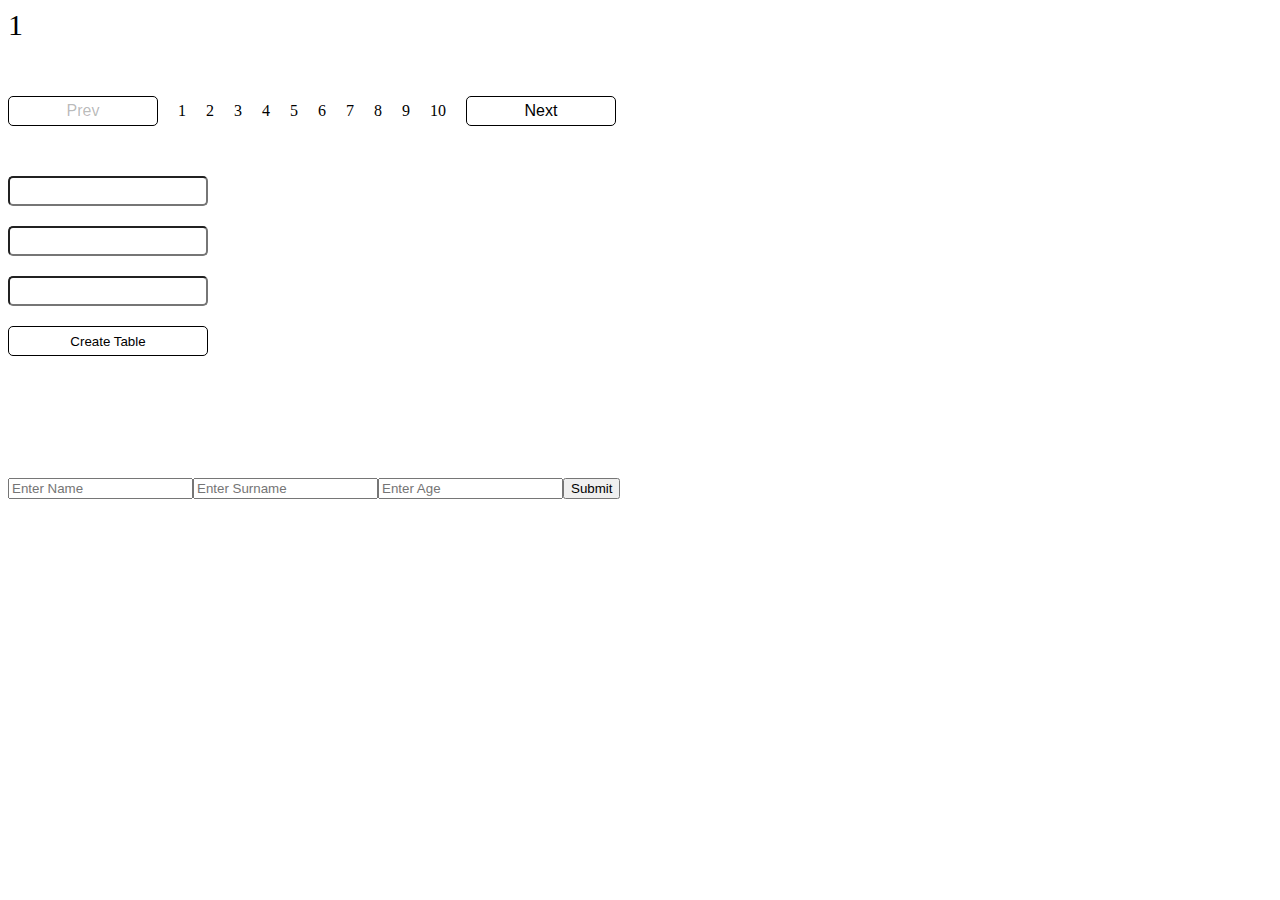
<file: lesson10/index.html>
<!DOCTYPE html>
<html lang="en">
<head>
    <meta charset="UTF-8">
    <meta http-equiv="X-UA-Compatible" content="IE=edge">
    <meta name="viewport" content="width=device-width, initial-scale=1.0">
    <title>Document</title>
    <style>
        * {
            box-sizing: border-box;
        }
        #pagination {
            display: flex;
            align-items: center;
        }
        #prev,
        #next {
            width: 150px;
            height: 30px;
            border: 1px solid black;
            border-radius: 5px;
            cursor: pointer;
            background: white;
            font-size: 16px;
        }
        #prev:hover,
        #next:hover {
            background: black;
            color: white;
        }
        #prev[disabled],
        #next[disabled] {
            cursor: default;
        }
        #pages p {
            margin: 0 10px;
        }
        .table-creator {
            margin: 50px 0;
            display: flex;
            flex-direction: column;
            max-width: 200px;
        }
        .table-creator input {
            margin-bottom: 20px;
            height: 30px;
            border-radius: 5px;
        }
        .table-creator button {
            border-radius: 5px;
            height: 30px;
            border: 1px solid black;
            background: white;
        }
        .table-creator button:hover {
            background: black;
            color: white;
        }
        table {
            border-collapse: collapse;
        }
        table td {
            border: 1px solid black;
            padding: 5px 15px;
        }
    </style>
</head>
<body>
    <div id="counter-block" style="font-size: 30px;">0</div>
    <br>
    <br>
    <br>

    <div id="pagination">
        <button id="prev" onclick="clickPrev()" style="margin-right: 10px;">Prev</button>
        <div id="pages" style="display: flex;"></div>
        <button id="next" onclick="clickNext()" style="margin-left: 10px;">Next</button>
    </div>
    <form class="table-creator">
        <input type="number" min="1" max="10" id="rows">
        <input type="number" min="1" max="10" id="cells">
        <input type="text" id="content">
        <button id="createTable"> Create Table</button>
    </form>
    <br>
    <br>
    <br>
    <br>
    <script src="main.js"></script>
</body>
</html>
</file>
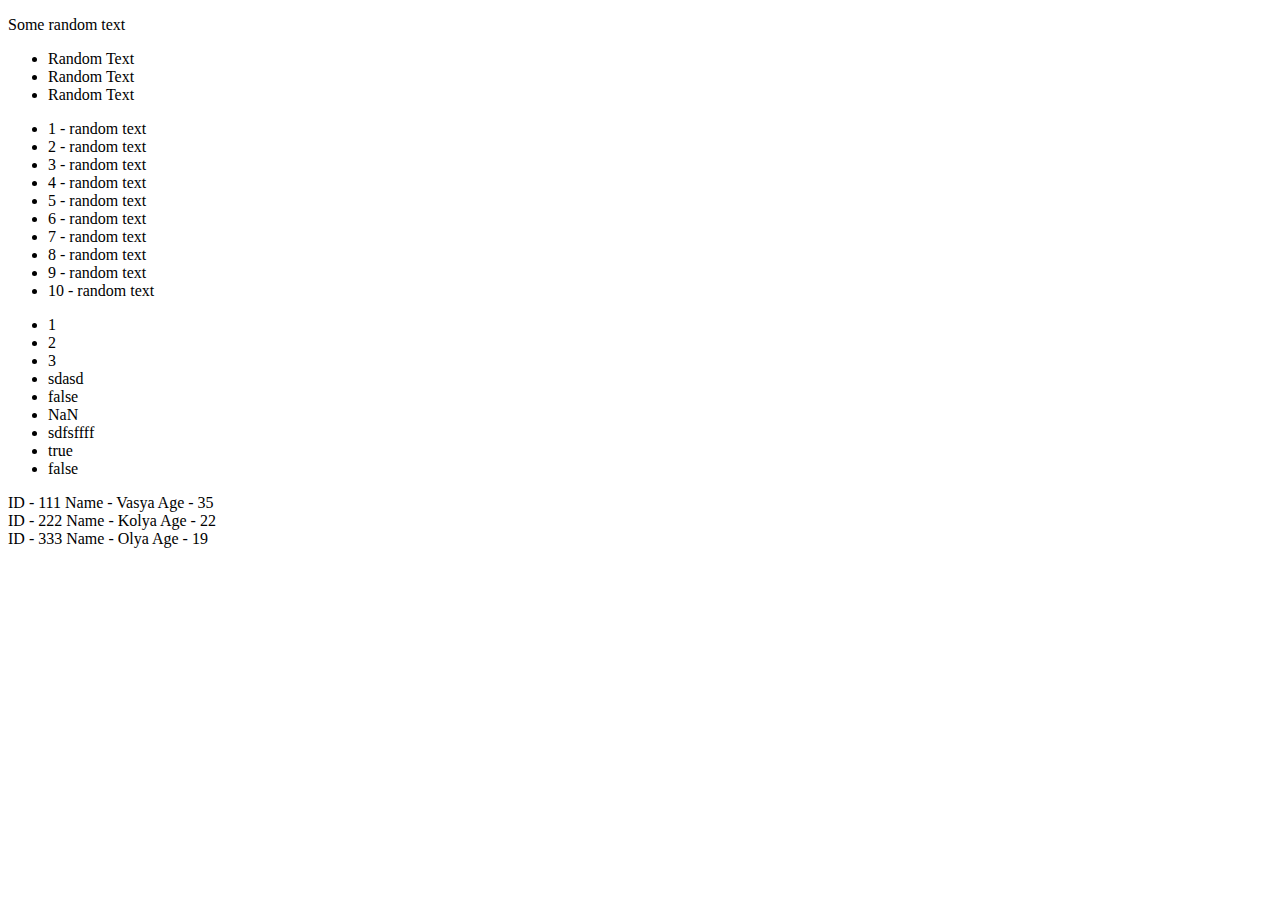
<file: lesson4/index.html>
<!DOCTYPE html>
<html lang="en">
<head>
    <meta charset="UTF-8">
    <meta http-equiv="X-UA-Compatible" content="IE=edge">
    <meta name="viewport" content="width=device-width, initial-scale=1.0">
    <title>Document</title>
    <script src="main.js"></script>
</head>
<body>
    
</body>
</html>
</file>
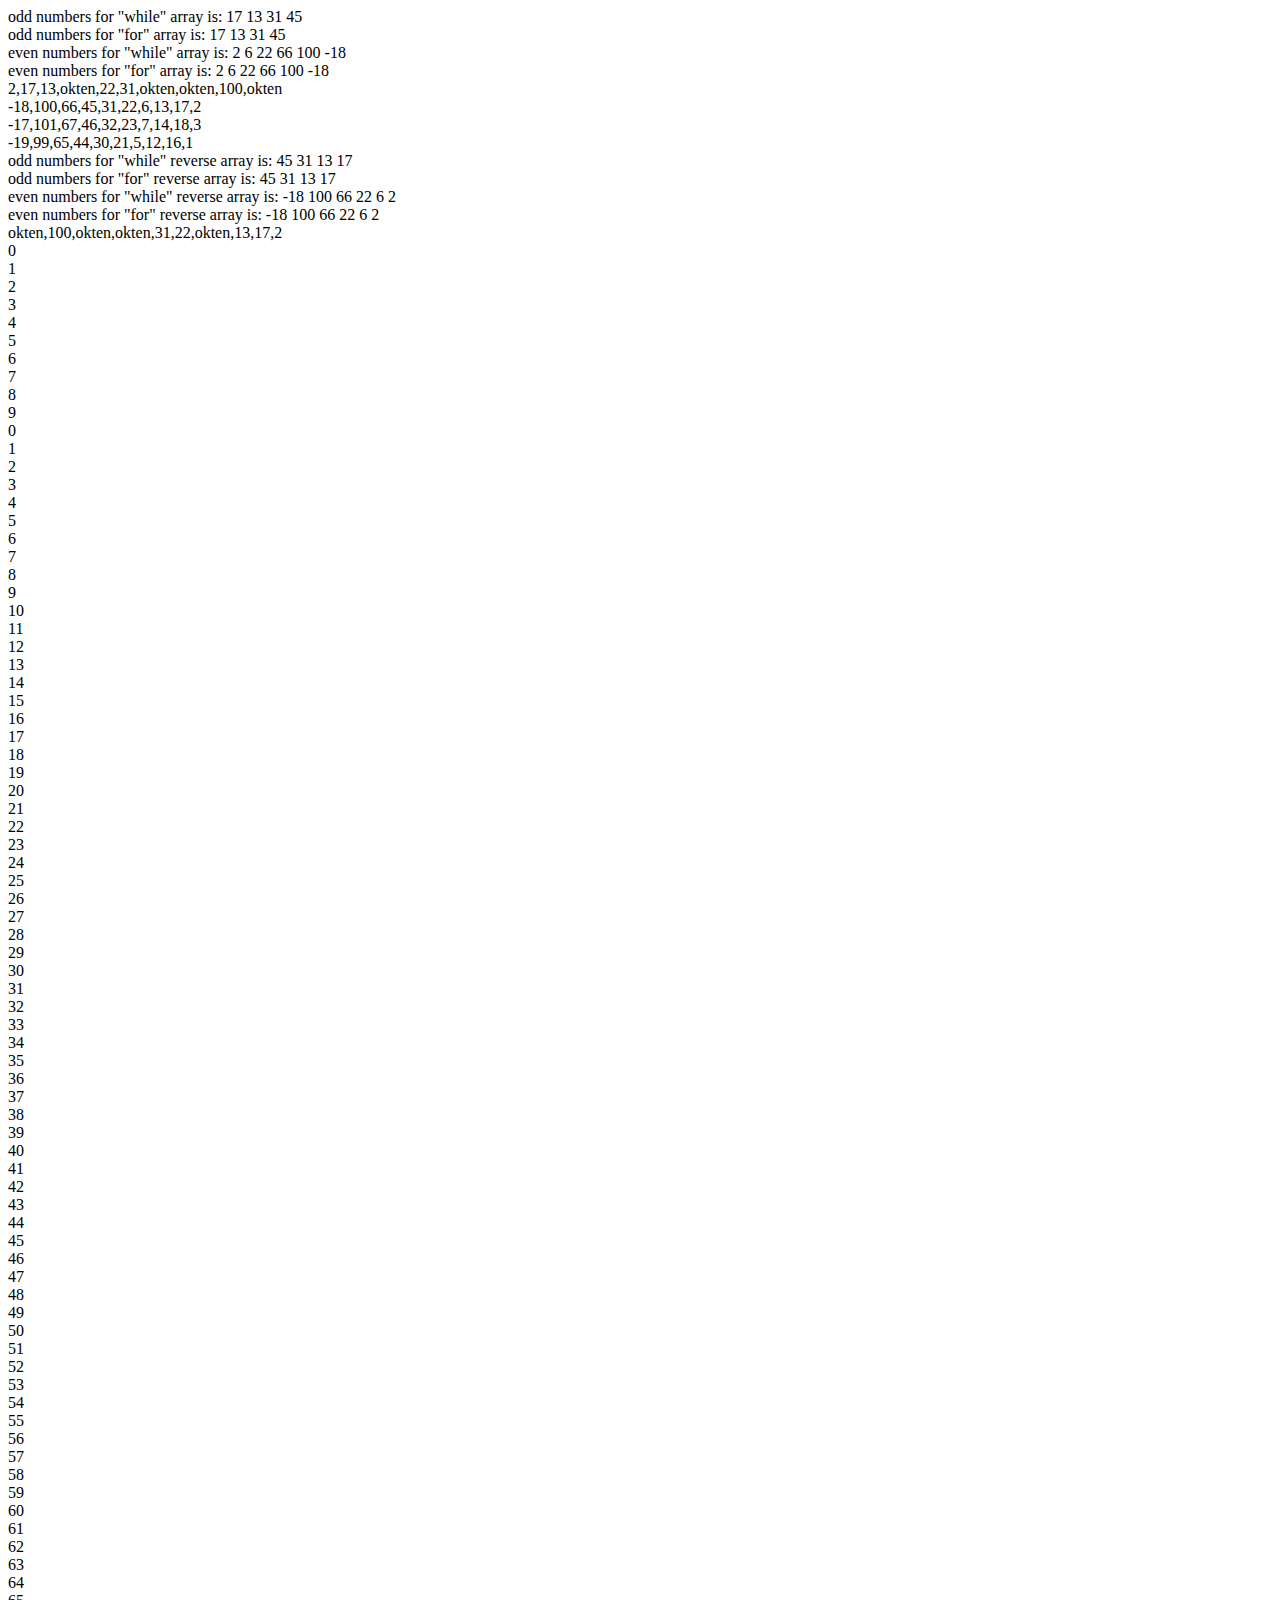
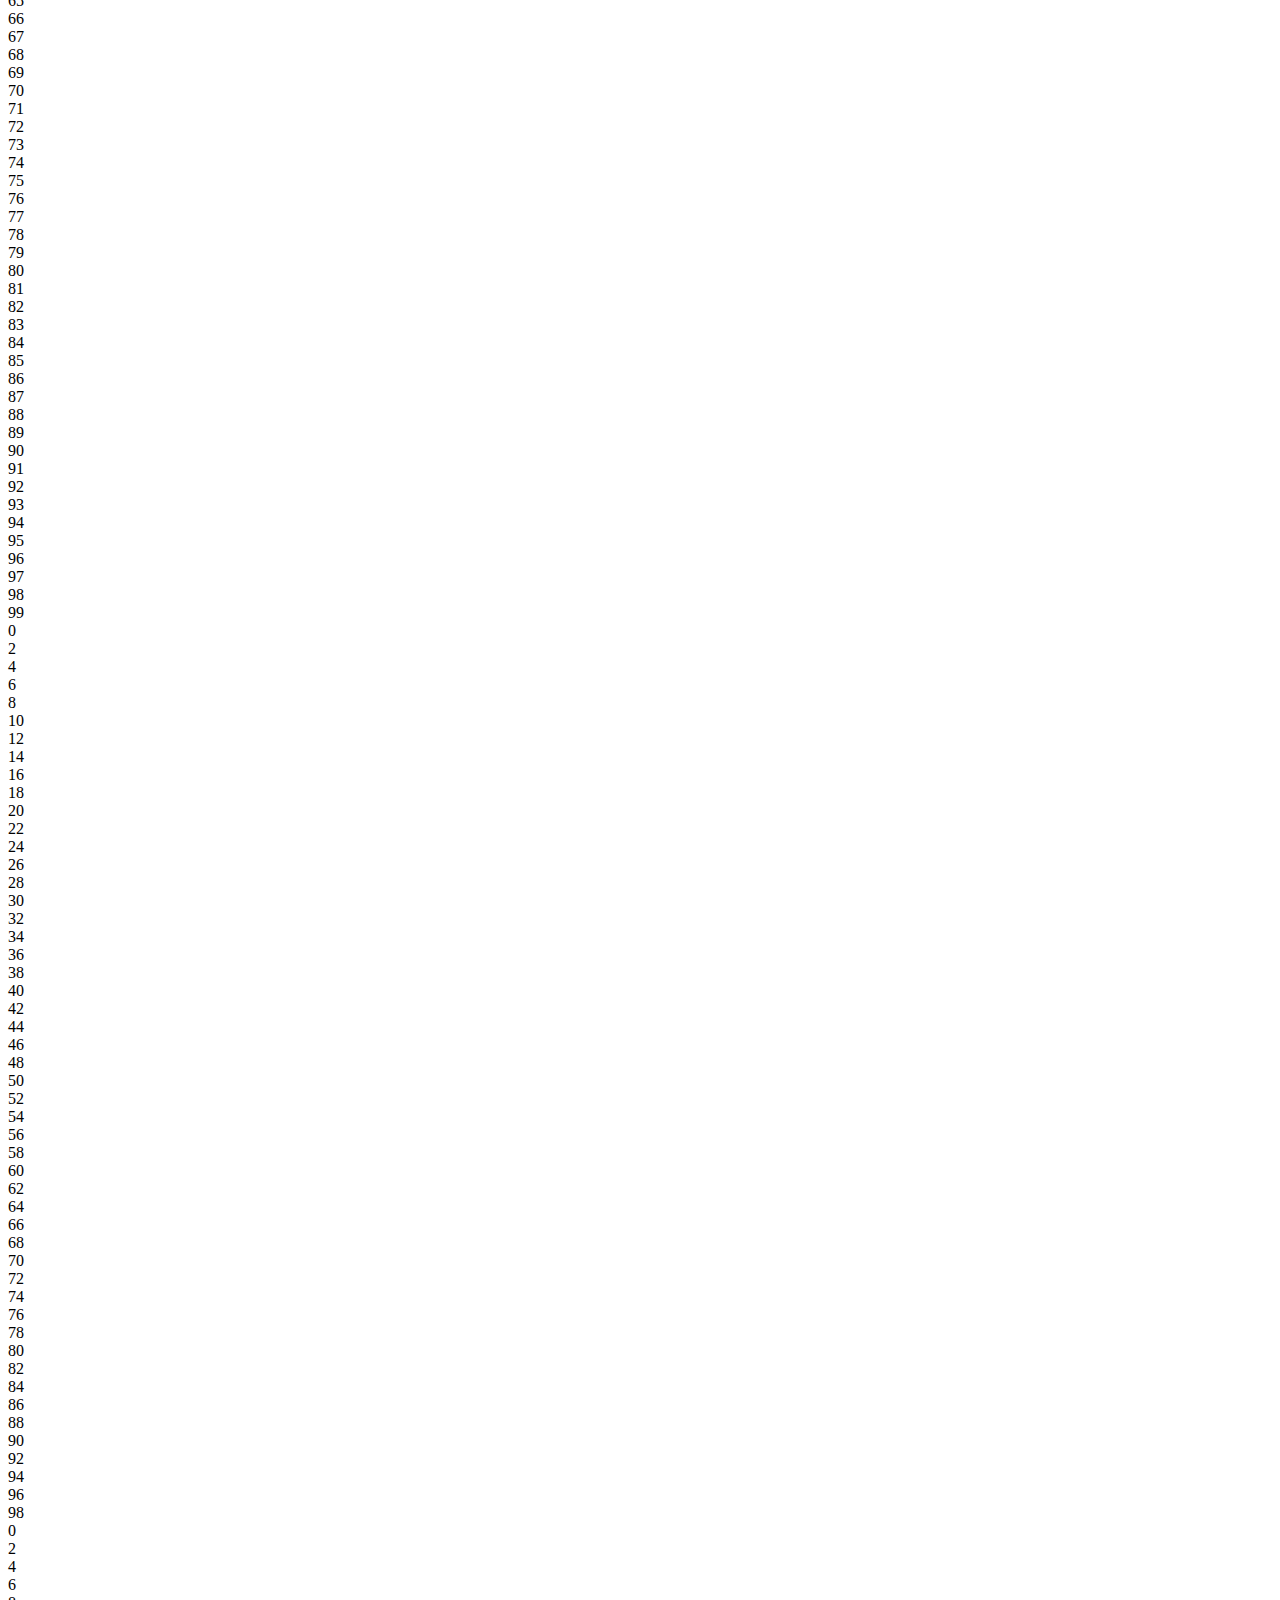
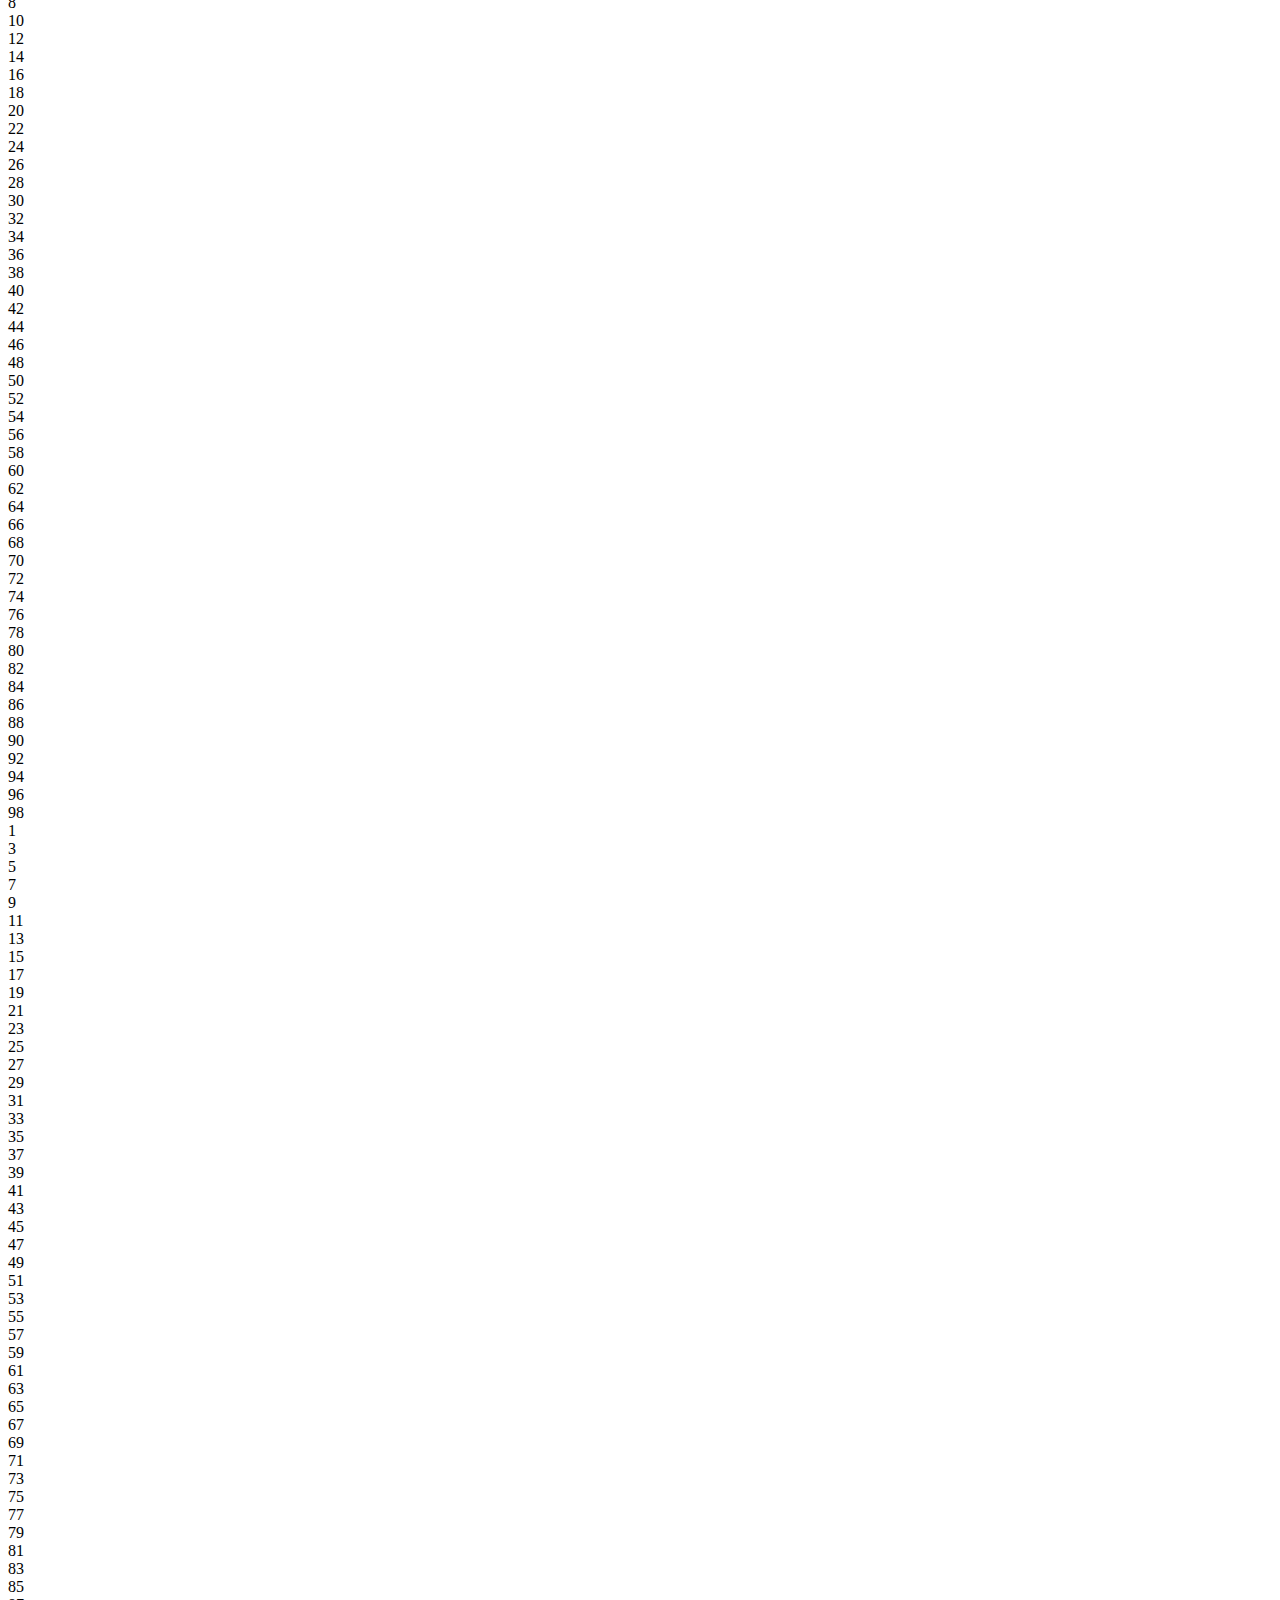
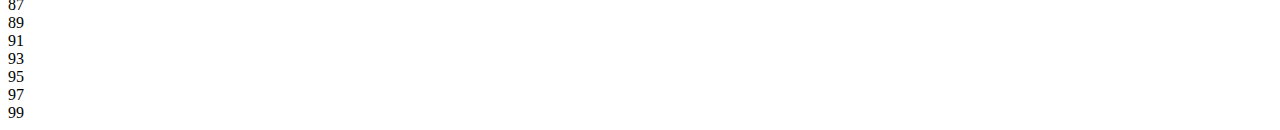
<file: lesson3/additional1/additional1.html>
<!DOCTYPE html>
<html lang="en">
<head>
    <meta charset="UTF-8">
    <meta http-equiv="X-UA-Compatible" content="IE=edge">
    <meta name="viewport" content="width=device-width, initial-scale=1.0">
    <script src="./additional1.js"></script>
    <title>Document</title>
</head>
<body>
    
</body>
</html>
</file>
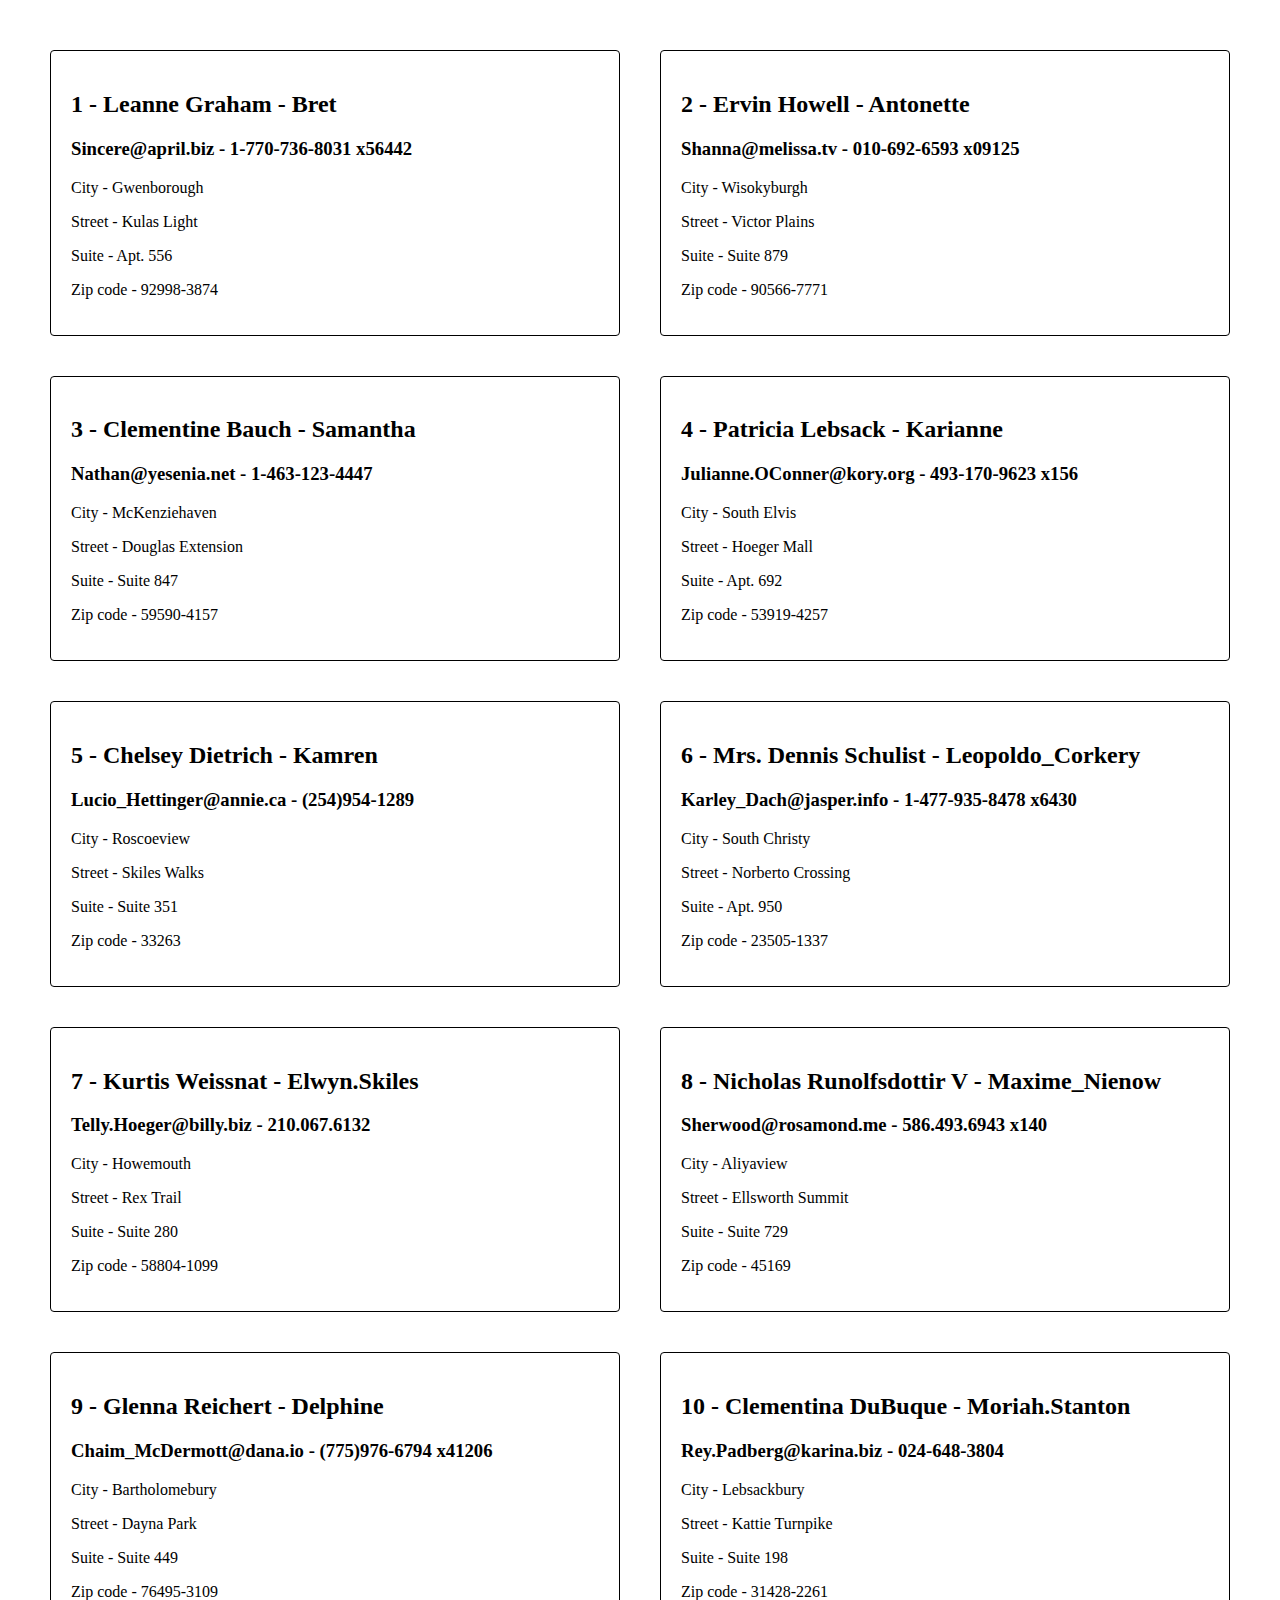
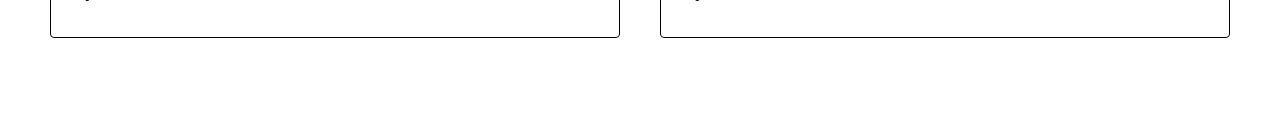
<file: lesson3/additional2/additional2.html>
<!DOCTYPE html>
<html lang="en">
    <head>
        <meta charset="UTF-8" />
        <meta http-equiv="X-UA-Compatible" content="IE=edge" />
        <meta name="viewport" content="width=device-width, initial-scale=1.0" />
        <title>Document</title>
        <link rel="stylesheet" href="additional2.css" />
    </head>
    <body>
        <!--template 1.1-->

        <script>
            /*За допомогою циклу вивести всю інформацію про користувачів використовуючи шаблон Template 1.1
             * за допомоги стилів, побудувати сітку по 2 об'єкта в лінію
             *
             * */

            let usersList = [
                {
                    id: 1,
                    name: 'Leanne Graham',
                    username: 'Bret',
                    email: 'Sincere@april.biz',
                    address: {
                        street: 'Kulas Light',
                        suite: 'Apt. 556',
                        city: 'Gwenborough',
                        zipcode: '92998-3874',
                        geo: {
                            lat: '-37.3159',
                            lng: '81.1496',
                        },
                    },
                    phone: '1-770-736-8031 x56442',
                    website: 'hildegard.org',
                    company: {
                        name: 'Romaguera-Crona',
                        catchPhrase: 'Multi-layered client-server neural-net',
                        bs: 'harness real-time e-markets',
                    },
                },
                {
                    id: 2,
                    name: 'Ervin Howell',
                    username: 'Antonette',
                    email: 'Shanna@melissa.tv',
                    address: {
                        street: 'Victor Plains',
                        suite: 'Suite 879',
                        city: 'Wisokyburgh',
                        zipcode: '90566-7771',
                        geo: {
                            lat: '-43.9509',
                            lng: '-34.4618',
                        },
                    },
                    phone: '010-692-6593 x09125',
                    website: 'anastasia.net',
                    company: {
                        name: 'Deckow-Crist',
                        catchPhrase: 'Proactive didactic contingency',
                        bs: 'synergize scalable supply-chains',
                    },
                },
                {
                    id: 3,
                    name: 'Clementine Bauch',
                    username: 'Samantha',
                    email: 'Nathan@yesenia.net',
                    address: {
                        street: 'Douglas Extension',
                        suite: 'Suite 847',
                        city: 'McKenziehaven',
                        zipcode: '59590-4157',
                        geo: {
                            lat: '-68.6102',
                            lng: '-47.0653',
                        },
                    },
                    phone: '1-463-123-4447',
                    website: 'ramiro.info',
                    company: {
                        name: 'Romaguera-Jacobson',
                        catchPhrase: 'Face to face bifurcated interface',
                        bs: 'e-enable strategic applications',
                    },
                },
                {
                    id: 4,
                    name: 'Patricia Lebsack',
                    username: 'Karianne',
                    email: 'Julianne.OConner@kory.org',
                    address: {
                        street: 'Hoeger Mall',
                        suite: 'Apt. 692',
                        city: 'South Elvis',
                        zipcode: '53919-4257',
                        geo: {
                            lat: '29.4572',
                            lng: '-164.2990',
                        },
                    },
                    phone: '493-170-9623 x156',
                    website: 'kale.biz',
                    company: {
                        name: 'Robel-Corkery',
                        catchPhrase: 'Multi-tiered zero tolerance productivity',
                        bs: 'transition cutting-edge web services',
                    },
                },
                {
                    id: 5,
                    name: 'Chelsey Dietrich',
                    username: 'Kamren',
                    email: 'Lucio_Hettinger@annie.ca',
                    address: {
                        street: 'Skiles Walks',
                        suite: 'Suite 351',
                        city: 'Roscoeview',
                        zipcode: '33263',
                        geo: {
                            lat: '-31.8129',
                            lng: '62.5342',
                        },
                    },
                    phone: '(254)954-1289',
                    website: 'demarco.info',
                    company: {
                        name: 'Keebler LLC',
                        catchPhrase: 'User-centric fault-tolerant solution',
                        bs: 'revolutionize end-to-end systems',
                    },
                },
                {
                    id: 6,
                    name: 'Mrs. Dennis Schulist',
                    username: 'Leopoldo_Corkery',
                    email: 'Karley_Dach@jasper.info',
                    address: {
                        street: 'Norberto Crossing',
                        suite: 'Apt. 950',
                        city: 'South Christy',
                        zipcode: '23505-1337',
                        geo: {
                            lat: '-71.4197',
                            lng: '71.7478',
                        },
                    },
                    phone: '1-477-935-8478 x6430',
                    website: 'ola.org',
                    company: {
                        name: 'Considine-Lockman',
                        catchPhrase: 'Synchronised bottom-line interface',
                        bs: 'e-enable innovative applications',
                    },
                },
                {
                    id: 7,
                    name: 'Kurtis Weissnat',
                    username: 'Elwyn.Skiles',
                    email: 'Telly.Hoeger@billy.biz',
                    address: {
                        street: 'Rex Trail',
                        suite: 'Suite 280',
                        city: 'Howemouth',
                        zipcode: '58804-1099',
                        geo: {
                            lat: '24.8918',
                            lng: '21.8984',
                        },
                    },
                    phone: '210.067.6132',
                    website: 'elvis.io',
                    company: {
                        name: 'Johns Group',
                        catchPhrase: 'Configurable multimedia task-force',
                        bs: 'generate enterprise e-tailers',
                    },
                },
                {
                    id: 8,
                    name: 'Nicholas Runolfsdottir V',
                    username: 'Maxime_Nienow',
                    email: 'Sherwood@rosamond.me',
                    address: {
                        street: 'Ellsworth Summit',
                        suite: 'Suite 729',
                        city: 'Aliyaview',
                        zipcode: '45169',
                        geo: {
                            lat: '-14.3990',
                            lng: '-120.7677',
                        },
                    },
                    phone: '586.493.6943 x140',
                    website: 'jacynthe.com',
                    company: {
                        name: 'Abernathy Group',
                        catchPhrase: 'Implemented secondary concept',
                        bs: 'e-enable extensible e-tailers',
                    },
                },
                {
                    id: 9,
                    name: 'Glenna Reichert',
                    username: 'Delphine',
                    email: 'Chaim_McDermott@dana.io',
                    address: {
                        street: 'Dayna Park',
                        suite: 'Suite 449',
                        city: 'Bartholomebury',
                        zipcode: '76495-3109',
                        geo: {
                            lat: '24.6463',
                            lng: '-168.8889',
                        },
                    },
                    phone: '(775)976-6794 x41206',
                    website: 'conrad.com',
                    company: {
                        name: 'Yost and Sons',
                        catchPhrase: 'Switchable contextually-based project',
                        bs: 'aggregate real-time technologies',
                    },
                },
                {
                    id: 10,
                    name: 'Clementina DuBuque',
                    username: 'Moriah.Stanton',
                    email: 'Rey.Padberg@karina.biz',
                    address: {
                        street: 'Kattie Turnpike',
                        suite: 'Suite 198',
                        city: 'Lebsackbury',
                        zipcode: '31428-2261',
                        geo: {
                            lat: '-38.2386',
                            lng: '57.2232',
                        },
                    },
                    phone: '024-648-3804',
                    website: 'ambrose.net',
                    company: {
                        name: 'Hoeger LLC',
                        catchPhrase: 'Centralized empowering task-force',
                        bs: 'target end-to-end models',
                    },
                },
            ];
            document.write('<div class="users-box">');
                for (const user of usersList) {
                    document.write(`
                        <div class="user-block">
                            <h2>${user.id} - ${user.name} - ${user.username}</h2>    
                            <h3>${user.email} - ${user.phone}</h3>
                            <div class="adress-block">
                                <p>City - ${user.address.city}</p>
                                <p>Street - ${user.address.street}</p>
                                <p>Suite - ${user.address.suite}</p>
                                <p>Zip code - ${user.address.zipcode}</p>
                            </div>
                        </div>
                    `)
                }
            document.write('</div>');
        </script>
    </body>
</html>
</file>
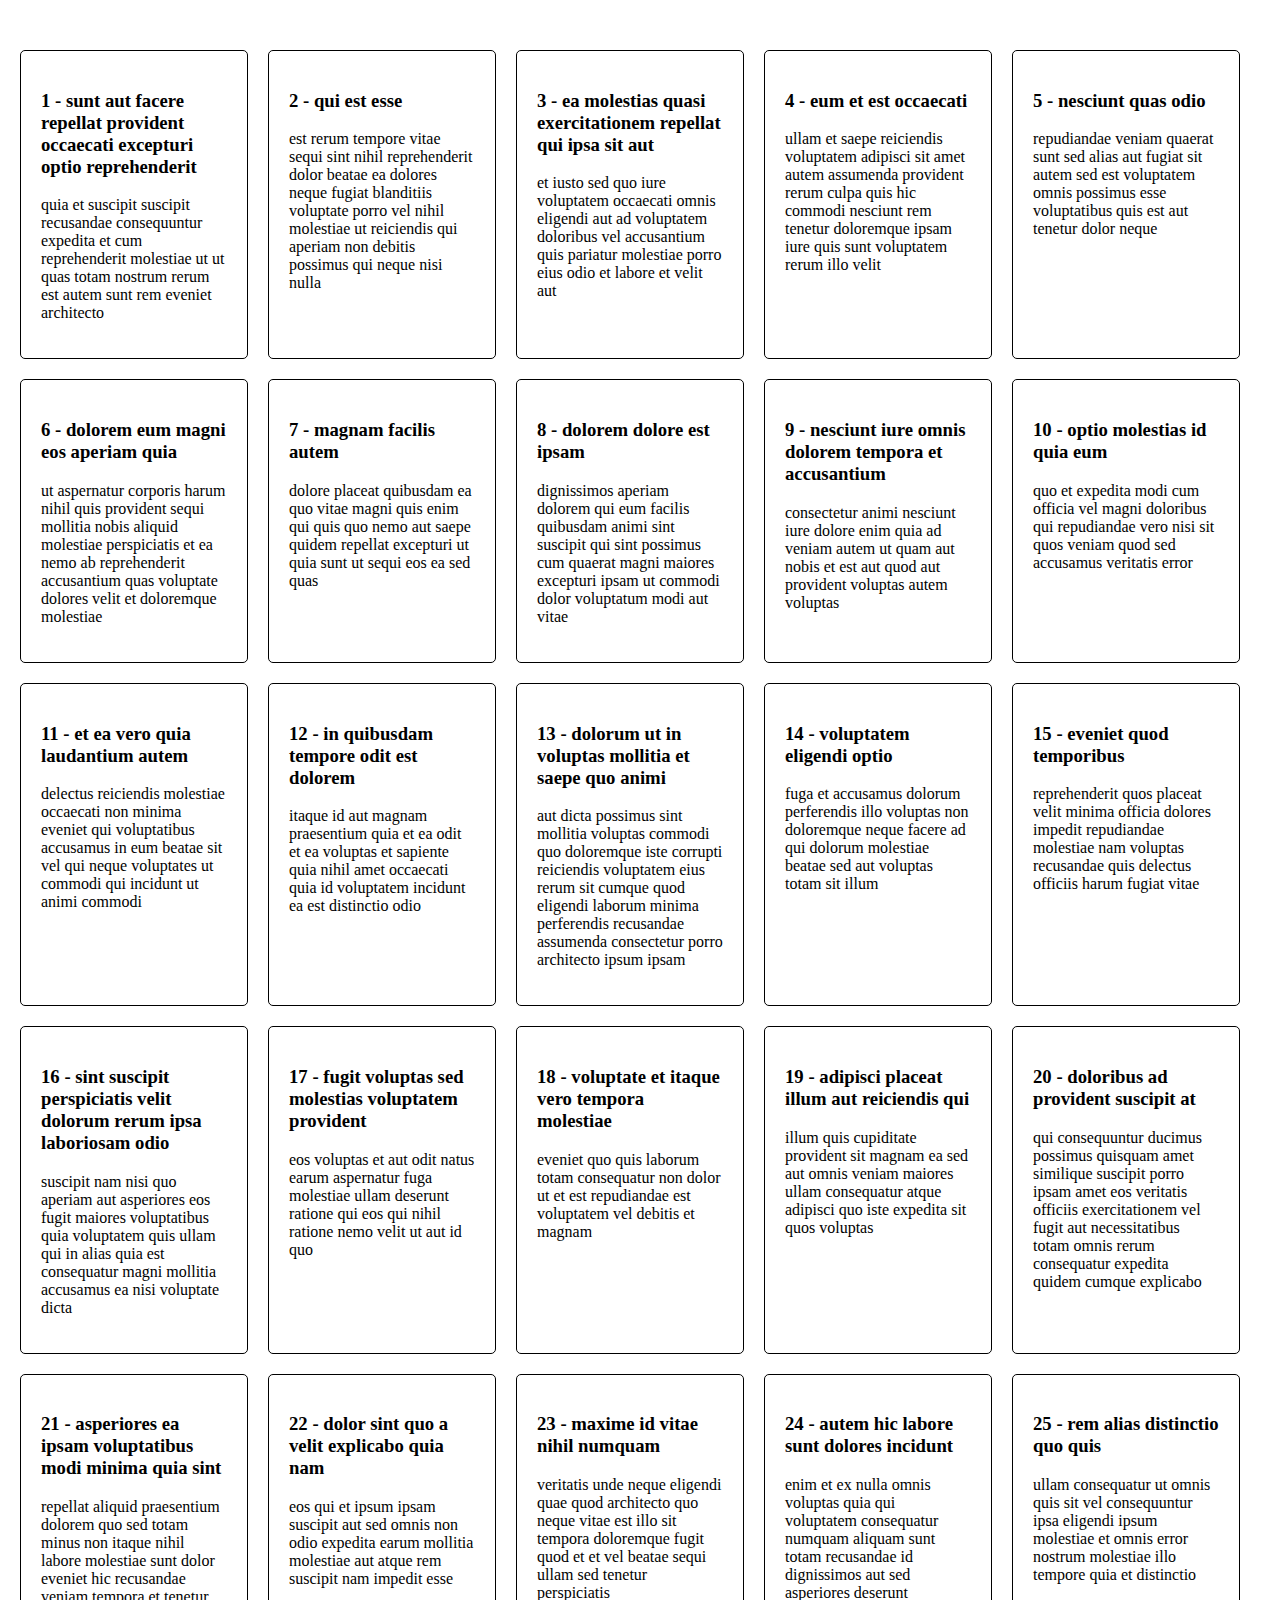
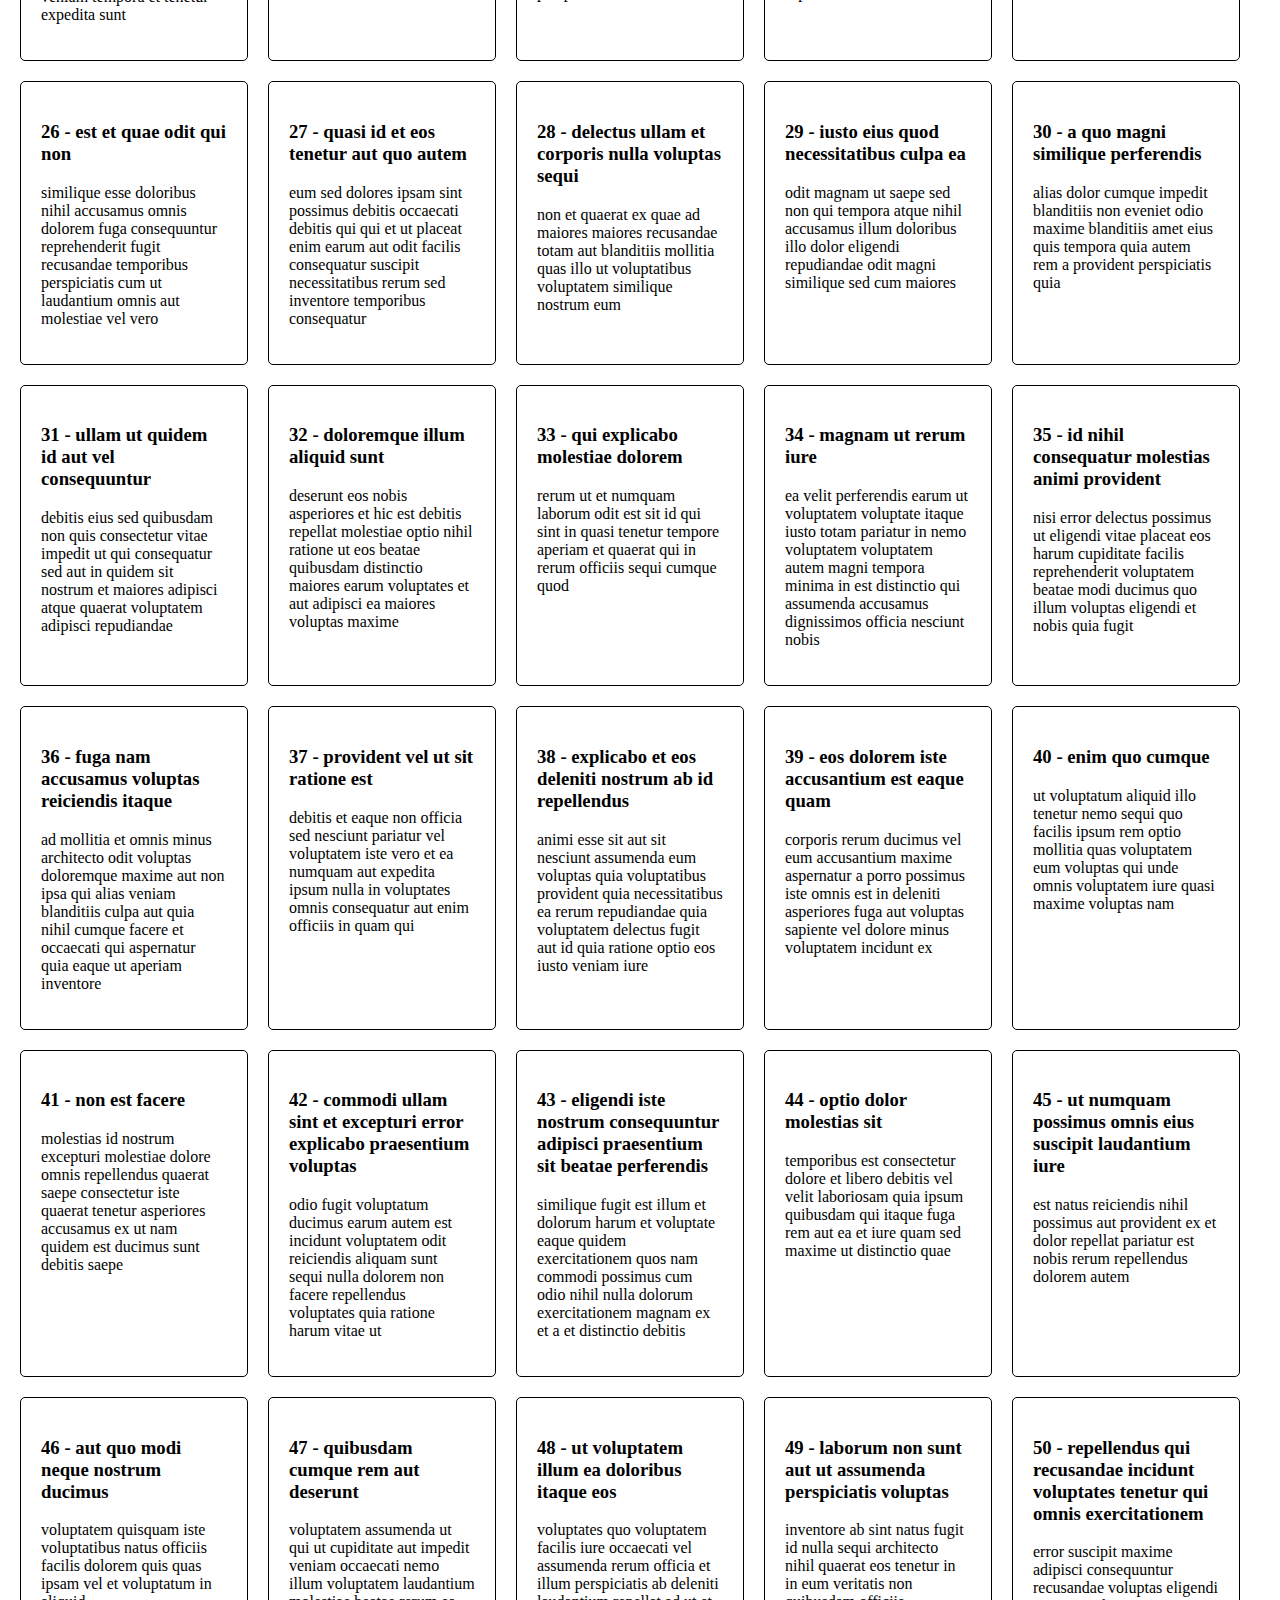
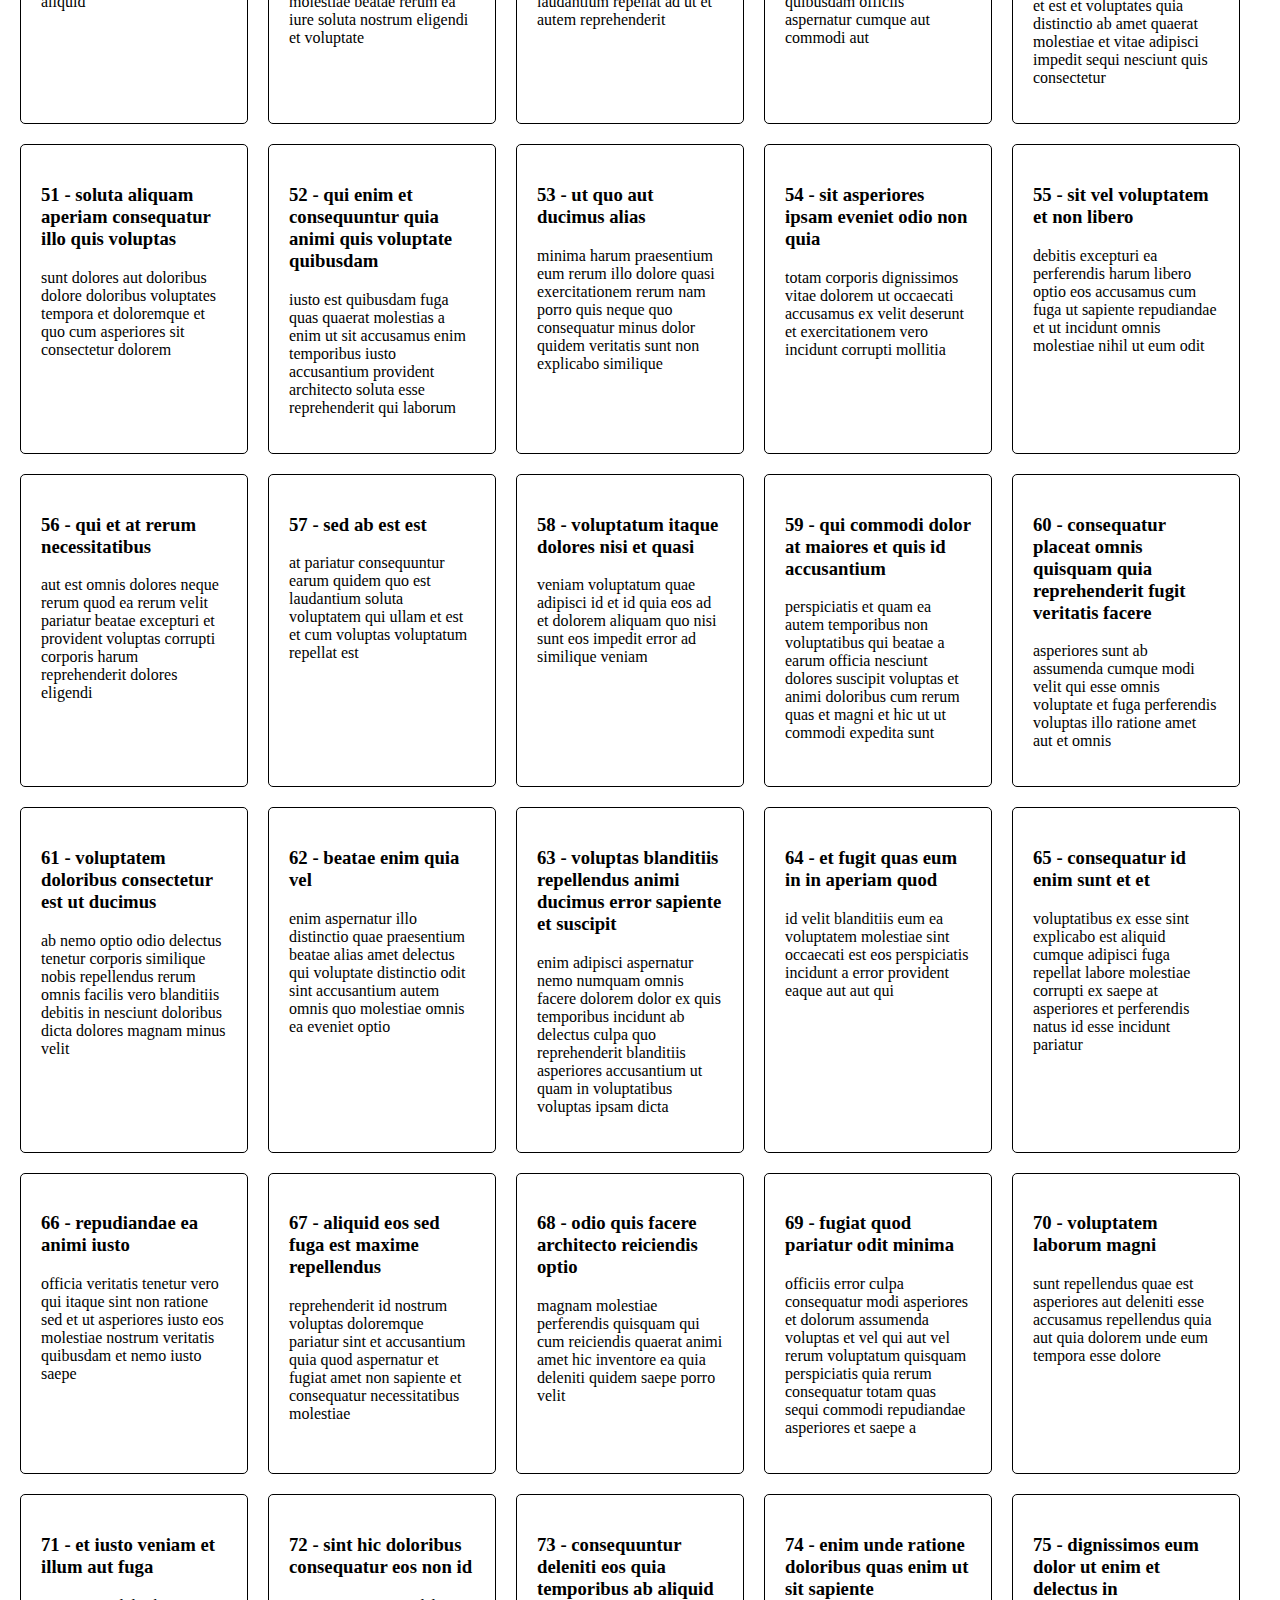
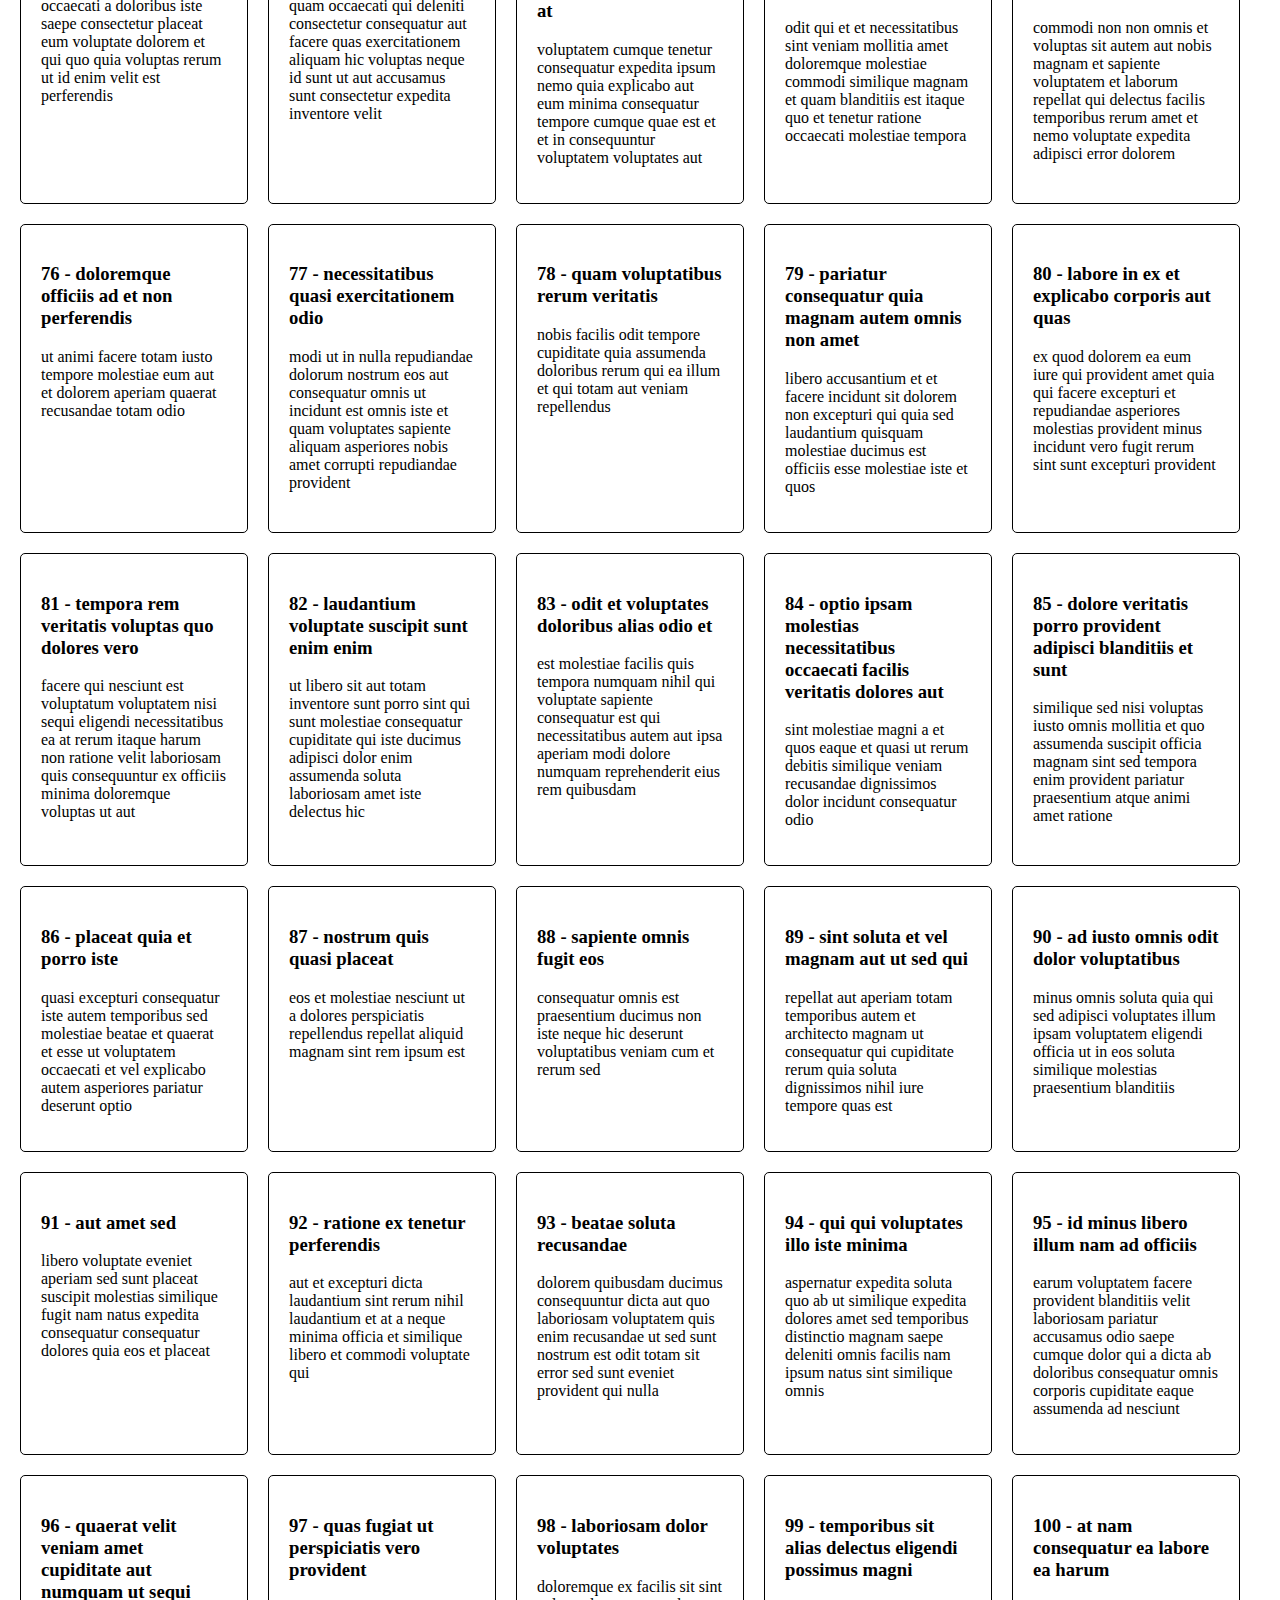
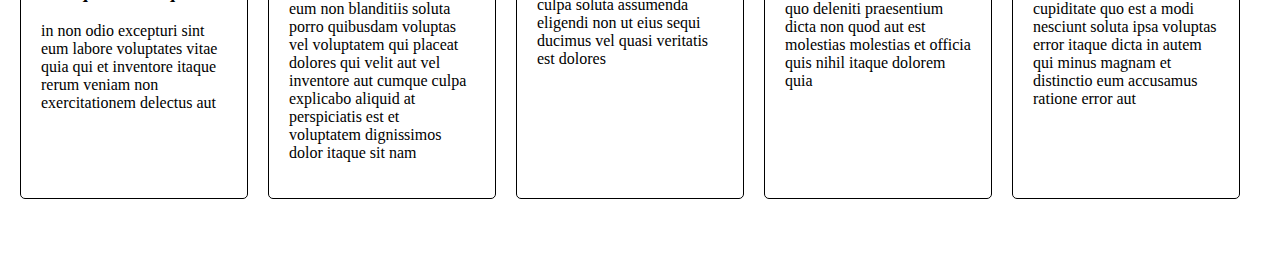
<file: lesson3/additional3/additional3.html>
<!DOCTYPE html>
<html lang="en">
    <head>
        <meta charset="UTF-8" />
        <meta http-equiv="X-UA-Compatible" content="IE=edge" />
        <meta name="viewport" content="width=device-width, initial-scale=1.0" />
        <title>Document</title>
        <link rel="stylesheet" href="additional3.css">
    </head>
    <body>
        <!--template 1.1-->

        <script>
            /*За допомогою циклу вивести всю інформацію про пости використовуючи шаблон Template 1.1.
             * ЗА допомоги стилів побудувати структуру "сітки" по 5 об'єктів в лінію
             * */
            let posts = [
                {
                    userId: 1,
                    id: 1,
                    title: 'sunt aut facere repellat provident occaecati excepturi optio reprehenderit',
                    body: 'quia et suscipit\nsuscipit recusandae consequuntur expedita et cum\nreprehenderit molestiae ut ut quas totam\nnostrum rerum est autem sunt rem eveniet architecto',
                },
                {
                    userId: 1,
                    id: 2,
                    title: 'qui est esse',
                    body: 'est rerum tempore vitae\nsequi sint nihil reprehenderit dolor beatae ea dolores neque\nfugiat blanditiis voluptate porro vel nihil molestiae ut reiciendis\nqui aperiam non debitis possimus qui neque nisi nulla',
                },
                {
                    userId: 1,
                    id: 3,
                    title: 'ea molestias quasi exercitationem repellat qui ipsa sit aut',
                    body: 'et iusto sed quo iure\nvoluptatem occaecati omnis eligendi aut ad\nvoluptatem doloribus vel accusantium quis pariatur\nmolestiae porro eius odio et labore et velit aut',
                },
                {
                    userId: 1,
                    id: 4,
                    title: 'eum et est occaecati',
                    body: 'ullam et saepe reiciendis voluptatem adipisci\nsit amet autem assumenda provident rerum culpa\nquis hic commodi nesciunt rem tenetur doloremque ipsam iure\nquis sunt voluptatem rerum illo velit',
                },
                {
                    userId: 1,
                    id: 5,
                    title: 'nesciunt quas odio',
                    body: 'repudiandae veniam quaerat sunt sed\nalias aut fugiat sit autem sed est\nvoluptatem omnis possimus esse voluptatibus quis\nest aut tenetur dolor neque',
                },
                {
                    userId: 1,
                    id: 6,
                    title: 'dolorem eum magni eos aperiam quia',
                    body: 'ut aspernatur corporis harum nihil quis provident sequi\nmollitia nobis aliquid molestiae\nperspiciatis et ea nemo ab reprehenderit accusantium quas\nvoluptate dolores velit et doloremque molestiae',
                },
                {
                    userId: 1,
                    id: 7,
                    title: 'magnam facilis autem',
                    body: 'dolore placeat quibusdam ea quo vitae\nmagni quis enim qui quis quo nemo aut saepe\nquidem repellat excepturi ut quia\nsunt ut sequi eos ea sed quas',
                },
                {
                    userId: 1,
                    id: 8,
                    title: 'dolorem dolore est ipsam',
                    body: 'dignissimos aperiam dolorem qui eum\nfacilis quibusdam animi sint suscipit qui sint possimus cum\nquaerat magni maiores excepturi\nipsam ut commodi dolor voluptatum modi aut vitae',
                },
                {
                    userId: 1,
                    id: 9,
                    title: 'nesciunt iure omnis dolorem tempora et accusantium',
                    body: 'consectetur animi nesciunt iure dolore\nenim quia ad\nveniam autem ut quam aut nobis\net est aut quod aut provident voluptas autem voluptas',
                },
                {
                    userId: 1,
                    id: 10,
                    title: 'optio molestias id quia eum',
                    body: 'quo et expedita modi cum officia vel magni\ndoloribus qui repudiandae\nvero nisi sit\nquos veniam quod sed accusamus veritatis error',
                },
                {
                    userId: 2,
                    id: 11,
                    title: 'et ea vero quia laudantium autem',
                    body: 'delectus reiciendis molestiae occaecati non minima eveniet qui voluptatibus\naccusamus in eum beatae sit\nvel qui neque voluptates ut commodi qui incidunt\nut animi commodi',
                },
                {
                    userId: 2,
                    id: 12,
                    title: 'in quibusdam tempore odit est dolorem',
                    body: 'itaque id aut magnam\npraesentium quia et ea odit et ea voluptas et\nsapiente quia nihil amet occaecati quia id voluptatem\nincidunt ea est distinctio odio',
                },
                {
                    userId: 2,
                    id: 13,
                    title: 'dolorum ut in voluptas mollitia et saepe quo animi',
                    body: 'aut dicta possimus sint mollitia voluptas commodi quo doloremque\niste corrupti reiciendis voluptatem eius rerum\nsit cumque quod eligendi laborum minima\nperferendis recusandae assumenda consectetur porro architecto ipsum ipsam',
                },
                {
                    userId: 2,
                    id: 14,
                    title: 'voluptatem eligendi optio',
                    body: 'fuga et accusamus dolorum perferendis illo voluptas\nnon doloremque neque facere\nad qui dolorum molestiae beatae\nsed aut voluptas totam sit illum',
                },
                {
                    userId: 2,
                    id: 15,
                    title: 'eveniet quod temporibus',
                    body: 'reprehenderit quos placeat\nvelit minima officia dolores impedit repudiandae molestiae nam\nvoluptas recusandae quis delectus\nofficiis harum fugiat vitae',
                },
                {
                    userId: 2,
                    id: 16,
                    title: 'sint suscipit perspiciatis velit dolorum rerum ipsa laboriosam odio',
                    body: 'suscipit nam nisi quo aperiam aut\nasperiores eos fugit maiores voluptatibus quia\nvoluptatem quis ullam qui in alias quia est\nconsequatur magni mollitia accusamus ea nisi voluptate dicta',
                },
                {
                    userId: 2,
                    id: 17,
                    title: 'fugit voluptas sed molestias voluptatem provident',
                    body: 'eos voluptas et aut odit natus earum\naspernatur fuga molestiae ullam\ndeserunt ratione qui eos\nqui nihil ratione nemo velit ut aut id quo',
                },
                {
                    userId: 2,
                    id: 18,
                    title: 'voluptate et itaque vero tempora molestiae',
                    body: 'eveniet quo quis\nlaborum totam consequatur non dolor\nut et est repudiandae\nest voluptatem vel debitis et magnam',
                },
                {
                    userId: 2,
                    id: 19,
                    title: 'adipisci placeat illum aut reiciendis qui',
                    body: 'illum quis cupiditate provident sit magnam\nea sed aut omnis\nveniam maiores ullam consequatur atque\nadipisci quo iste expedita sit quos voluptas',
                },
                {
                    userId: 2,
                    id: 20,
                    title: 'doloribus ad provident suscipit at',
                    body: 'qui consequuntur ducimus possimus quisquam amet similique\nsuscipit porro ipsam amet\neos veritatis officiis exercitationem vel fugit aut necessitatibus totam\nomnis rerum consequatur expedita quidem cumque explicabo',
                },
                {
                    userId: 3,
                    id: 21,
                    title: 'asperiores ea ipsam voluptatibus modi minima quia sint',
                    body: 'repellat aliquid praesentium dolorem quo\nsed totam minus non itaque\nnihil labore molestiae sunt dolor eveniet hic recusandae veniam\ntempora et tenetur expedita sunt',
                },
                {
                    userId: 3,
                    id: 22,
                    title: 'dolor sint quo a velit explicabo quia nam',
                    body: 'eos qui et ipsum ipsam suscipit aut\nsed omnis non odio\nexpedita earum mollitia molestiae aut atque rem suscipit\nnam impedit esse',
                },
                {
                    userId: 3,
                    id: 23,
                    title: 'maxime id vitae nihil numquam',
                    body: 'veritatis unde neque eligendi\nquae quod architecto quo neque vitae\nest illo sit tempora doloremque fugit quod\net et vel beatae sequi ullam sed tenetur perspiciatis',
                },
                {
                    userId: 3,
                    id: 24,
                    title: 'autem hic labore sunt dolores incidunt',
                    body: 'enim et ex nulla\nomnis voluptas quia qui\nvoluptatem consequatur numquam aliquam sunt\ntotam recusandae id dignissimos aut sed asperiores deserunt',
                },
                {
                    userId: 3,
                    id: 25,
                    title: 'rem alias distinctio quo quis',
                    body: 'ullam consequatur ut\nomnis quis sit vel consequuntur\nipsa eligendi ipsum molestiae et omnis error nostrum\nmolestiae illo tempore quia et distinctio',
                },
                {
                    userId: 3,
                    id: 26,
                    title: 'est et quae odit qui non',
                    body: 'similique esse doloribus nihil accusamus\nomnis dolorem fuga consequuntur reprehenderit fugit recusandae temporibus\nperspiciatis cum ut laudantium\nomnis aut molestiae vel vero',
                },
                {
                    userId: 3,
                    id: 27,
                    title: 'quasi id et eos tenetur aut quo autem',
                    body: 'eum sed dolores ipsam sint possimus debitis occaecati\ndebitis qui qui et\nut placeat enim earum aut odit facilis\nconsequatur suscipit necessitatibus rerum sed inventore temporibus consequatur',
                },
                {
                    userId: 3,
                    id: 28,
                    title: 'delectus ullam et corporis nulla voluptas sequi',
                    body: 'non et quaerat ex quae ad maiores\nmaiores recusandae totam aut blanditiis mollitia quas illo\nut voluptatibus voluptatem\nsimilique nostrum eum',
                },
                {
                    userId: 3,
                    id: 29,
                    title: 'iusto eius quod necessitatibus culpa ea',
                    body: 'odit magnam ut saepe sed non qui\ntempora atque nihil\naccusamus illum doloribus illo dolor\neligendi repudiandae odit magni similique sed cum maiores',
                },
                {
                    userId: 3,
                    id: 30,
                    title: 'a quo magni similique perferendis',
                    body: 'alias dolor cumque\nimpedit blanditiis non eveniet odio maxime\nblanditiis amet eius quis tempora quia autem rem\na provident perspiciatis quia',
                },
                {
                    userId: 4,
                    id: 31,
                    title: 'ullam ut quidem id aut vel consequuntur',
                    body: 'debitis eius sed quibusdam non quis consectetur vitae\nimpedit ut qui consequatur sed aut in\nquidem sit nostrum et maiores adipisci atque\nquaerat voluptatem adipisci repudiandae',
                },
                {
                    userId: 4,
                    id: 32,
                    title: 'doloremque illum aliquid sunt',
                    body: 'deserunt eos nobis asperiores et hic\nest debitis repellat molestiae optio\nnihil ratione ut eos beatae quibusdam distinctio maiores\nearum voluptates et aut adipisci ea maiores voluptas maxime',
                },
                {
                    userId: 4,
                    id: 33,
                    title: 'qui explicabo molestiae dolorem',
                    body: 'rerum ut et numquam laborum odit est sit\nid qui sint in\nquasi tenetur tempore aperiam et quaerat qui in\nrerum officiis sequi cumque quod',
                },
                {
                    userId: 4,
                    id: 34,
                    title: 'magnam ut rerum iure',
                    body: 'ea velit perferendis earum ut voluptatem voluptate itaque iusto\ntotam pariatur in\nnemo voluptatem voluptatem autem magni tempora minima in\nest distinctio qui assumenda accusamus dignissimos officia nesciunt nobis',
                },
                {
                    userId: 4,
                    id: 35,
                    title: 'id nihil consequatur molestias animi provident',
                    body: 'nisi error delectus possimus ut eligendi vitae\nplaceat eos harum cupiditate facilis reprehenderit voluptatem beatae\nmodi ducimus quo illum voluptas eligendi\net nobis quia fugit',
                },
                {
                    userId: 4,
                    id: 36,
                    title: 'fuga nam accusamus voluptas reiciendis itaque',
                    body: 'ad mollitia et omnis minus architecto odit\nvoluptas doloremque maxime aut non ipsa qui alias veniam\nblanditiis culpa aut quia nihil cumque facere et occaecati\nqui aspernatur quia eaque ut aperiam inventore',
                },
                {
                    userId: 4,
                    id: 37,
                    title: 'provident vel ut sit ratione est',
                    body: 'debitis et eaque non officia sed nesciunt pariatur vel\nvoluptatem iste vero et ea\nnumquam aut expedita ipsum nulla in\nvoluptates omnis consequatur aut enim officiis in quam qui',
                },
                {
                    userId: 4,
                    id: 38,
                    title: 'explicabo et eos deleniti nostrum ab id repellendus',
                    body: 'animi esse sit aut sit nesciunt assumenda eum voluptas\nquia voluptatibus provident quia necessitatibus ea\nrerum repudiandae quia voluptatem delectus fugit aut id quia\nratione optio eos iusto veniam iure',
                },
                {
                    userId: 4,
                    id: 39,
                    title: 'eos dolorem iste accusantium est eaque quam',
                    body: 'corporis rerum ducimus vel eum accusantium\nmaxime aspernatur a porro possimus iste omnis\nest in deleniti asperiores fuga aut\nvoluptas sapiente vel dolore minus voluptatem incidunt ex',
                },
                {
                    userId: 4,
                    id: 40,
                    title: 'enim quo cumque',
                    body: 'ut voluptatum aliquid illo tenetur nemo sequi quo facilis\nipsum rem optio mollitia quas\nvoluptatem eum voluptas qui\nunde omnis voluptatem iure quasi maxime voluptas nam',
                },
                {
                    userId: 5,
                    id: 41,
                    title: 'non est facere',
                    body: 'molestias id nostrum\nexcepturi molestiae dolore omnis repellendus quaerat saepe\nconsectetur iste quaerat tenetur asperiores accusamus ex ut\nnam quidem est ducimus sunt debitis saepe',
                },
                {
                    userId: 5,
                    id: 42,
                    title: 'commodi ullam sint et excepturi error explicabo praesentium voluptas',
                    body: 'odio fugit voluptatum ducimus earum autem est incidunt voluptatem\nodit reiciendis aliquam sunt sequi nulla dolorem\nnon facere repellendus voluptates quia\nratione harum vitae ut',
                },
                {
                    userId: 5,
                    id: 43,
                    title: 'eligendi iste nostrum consequuntur adipisci praesentium sit beatae perferendis',
                    body: 'similique fugit est\nillum et dolorum harum et voluptate eaque quidem\nexercitationem quos nam commodi possimus cum odio nihil nulla\ndolorum exercitationem magnam ex et a et distinctio debitis',
                },
                {
                    userId: 5,
                    id: 44,
                    title: 'optio dolor molestias sit',
                    body: 'temporibus est consectetur dolore\net libero debitis vel velit laboriosam quia\nipsum quibusdam qui itaque fuga rem aut\nea et iure quam sed maxime ut distinctio quae',
                },
                {
                    userId: 5,
                    id: 45,
                    title: 'ut numquam possimus omnis eius suscipit laudantium iure',
                    body: 'est natus reiciendis nihil possimus aut provident\nex et dolor\nrepellat pariatur est\nnobis rerum repellendus dolorem autem',
                },
                {
                    userId: 5,
                    id: 46,
                    title: 'aut quo modi neque nostrum ducimus',
                    body: 'voluptatem quisquam iste\nvoluptatibus natus officiis facilis dolorem\nquis quas ipsam\nvel et voluptatum in aliquid',
                },
                {
                    userId: 5,
                    id: 47,
                    title: 'quibusdam cumque rem aut deserunt',
                    body: 'voluptatem assumenda ut qui ut cupiditate aut impedit veniam\noccaecati nemo illum voluptatem laudantium\nmolestiae beatae rerum ea iure soluta nostrum\neligendi et voluptate',
                },
                {
                    userId: 5,
                    id: 48,
                    title: 'ut voluptatem illum ea doloribus itaque eos',
                    body: 'voluptates quo voluptatem facilis iure occaecati\nvel assumenda rerum officia et\nillum perspiciatis ab deleniti\nlaudantium repellat ad ut et autem reprehenderit',
                },
                {
                    userId: 5,
                    id: 49,
                    title: 'laborum non sunt aut ut assumenda perspiciatis voluptas',
                    body: 'inventore ab sint\nnatus fugit id nulla sequi architecto nihil quaerat\neos tenetur in in eum veritatis non\nquibusdam officiis aspernatur cumque aut commodi aut',
                },
                {
                    userId: 5,
                    id: 50,
                    title: 'repellendus qui recusandae incidunt voluptates tenetur qui omnis exercitationem',
                    body: 'error suscipit maxime adipisci consequuntur recusandae\nvoluptas eligendi et est et voluptates\nquia distinctio ab amet quaerat molestiae et vitae\nadipisci impedit sequi nesciunt quis consectetur',
                },
                {
                    userId: 6,
                    id: 51,
                    title: 'soluta aliquam aperiam consequatur illo quis voluptas',
                    body: 'sunt dolores aut doloribus\ndolore doloribus voluptates tempora et\ndoloremque et quo\ncum asperiores sit consectetur dolorem',
                },
                {
                    userId: 6,
                    id: 52,
                    title: 'qui enim et consequuntur quia animi quis voluptate quibusdam',
                    body: 'iusto est quibusdam fuga quas quaerat molestias\na enim ut sit accusamus enim\ntemporibus iusto accusantium provident architecto\nsoluta esse reprehenderit qui laborum',
                },
                {
                    userId: 6,
                    id: 53,
                    title: 'ut quo aut ducimus alias',
                    body: 'minima harum praesentium eum rerum illo dolore\nquasi exercitationem rerum nam\nporro quis neque quo\nconsequatur minus dolor quidem veritatis sunt non explicabo similique',
                },
                {
                    userId: 6,
                    id: 54,
                    title: 'sit asperiores ipsam eveniet odio non quia',
                    body: 'totam corporis dignissimos\nvitae dolorem ut occaecati accusamus\nex velit deserunt\net exercitationem vero incidunt corrupti mollitia',
                },
                {
                    userId: 6,
                    id: 55,
                    title: 'sit vel voluptatem et non libero',
                    body: 'debitis excepturi ea perferendis harum libero optio\neos accusamus cum fuga ut sapiente repudiandae\net ut incidunt omnis molestiae\nnihil ut eum odit',
                },
                {
                    userId: 6,
                    id: 56,
                    title: 'qui et at rerum necessitatibus',
                    body: 'aut est omnis dolores\nneque rerum quod ea rerum velit pariatur beatae excepturi\net provident voluptas corrupti\ncorporis harum reprehenderit dolores eligendi',
                },
                {
                    userId: 6,
                    id: 57,
                    title: 'sed ab est est',
                    body: 'at pariatur consequuntur earum quidem\nquo est laudantium soluta voluptatem\nqui ullam et est\net cum voluptas voluptatum repellat est',
                },
                {
                    userId: 6,
                    id: 58,
                    title: 'voluptatum itaque dolores nisi et quasi',
                    body: 'veniam voluptatum quae adipisci id\net id quia eos ad et dolorem\naliquam quo nisi sunt eos impedit error\nad similique veniam',
                },
                {
                    userId: 6,
                    id: 59,
                    title: 'qui commodi dolor at maiores et quis id accusantium',
                    body: 'perspiciatis et quam ea autem temporibus non voluptatibus qui\nbeatae a earum officia nesciunt dolores suscipit voluptas et\nanimi doloribus cum rerum quas et magni\net hic ut ut commodi expedita sunt',
                },
                {
                    userId: 6,
                    id: 60,
                    title: 'consequatur placeat omnis quisquam quia reprehenderit fugit veritatis facere',
                    body: 'asperiores sunt ab assumenda cumque modi velit\nqui esse omnis\nvoluptate et fuga perferendis voluptas\nillo ratione amet aut et omnis',
                },
                {
                    userId: 7,
                    id: 61,
                    title: 'voluptatem doloribus consectetur est ut ducimus',
                    body: 'ab nemo optio odio\ndelectus tenetur corporis similique nobis repellendus rerum omnis facilis\nvero blanditiis debitis in nesciunt doloribus dicta dolores\nmagnam minus velit',
                },
                {
                    userId: 7,
                    id: 62,
                    title: 'beatae enim quia vel',
                    body: 'enim aspernatur illo distinctio quae praesentium\nbeatae alias amet delectus qui voluptate distinctio\nodit sint accusantium autem omnis\nquo molestiae omnis ea eveniet optio',
                },
                {
                    userId: 7,
                    id: 63,
                    title: 'voluptas blanditiis repellendus animi ducimus error sapiente et suscipit',
                    body: 'enim adipisci aspernatur nemo\nnumquam omnis facere dolorem dolor ex quis temporibus incidunt\nab delectus culpa quo reprehenderit blanditiis asperiores\naccusantium ut quam in voluptatibus voluptas ipsam dicta',
                },
                {
                    userId: 7,
                    id: 64,
                    title: 'et fugit quas eum in in aperiam quod',
                    body: 'id velit blanditiis\neum ea voluptatem\nmolestiae sint occaecati est eos perspiciatis\nincidunt a error provident eaque aut aut qui',
                },
                {
                    userId: 7,
                    id: 65,
                    title: 'consequatur id enim sunt et et',
                    body: 'voluptatibus ex esse\nsint explicabo est aliquid cumque adipisci fuga repellat labore\nmolestiae corrupti ex saepe at asperiores et perferendis\nnatus id esse incidunt pariatur',
                },
                {
                    userId: 7,
                    id: 66,
                    title: 'repudiandae ea animi iusto',
                    body: 'officia veritatis tenetur vero qui itaque\nsint non ratione\nsed et ut asperiores iusto eos molestiae nostrum\nveritatis quibusdam et nemo iusto saepe',
                },
                {
                    userId: 7,
                    id: 67,
                    title: 'aliquid eos sed fuga est maxime repellendus',
                    body: 'reprehenderit id nostrum\nvoluptas doloremque pariatur sint et accusantium quia quod aspernatur\net fugiat amet\nnon sapiente et consequatur necessitatibus molestiae',
                },
                {
                    userId: 7,
                    id: 68,
                    title: 'odio quis facere architecto reiciendis optio',
                    body: 'magnam molestiae perferendis quisquam\nqui cum reiciendis\nquaerat animi amet hic inventore\nea quia deleniti quidem saepe porro velit',
                },
                {
                    userId: 7,
                    id: 69,
                    title: 'fugiat quod pariatur odit minima',
                    body: 'officiis error culpa consequatur modi asperiores et\ndolorum assumenda voluptas et vel qui aut vel rerum\nvoluptatum quisquam perspiciatis quia rerum consequatur totam quas\nsequi commodi repudiandae asperiores et saepe a',
                },
                {
                    userId: 7,
                    id: 70,
                    title: 'voluptatem laborum magni',
                    body: 'sunt repellendus quae\nest asperiores aut deleniti esse accusamus repellendus quia aut\nquia dolorem unde\neum tempora esse dolore',
                },
                {
                    userId: 8,
                    id: 71,
                    title: 'et iusto veniam et illum aut fuga',
                    body: 'occaecati a doloribus\niste saepe consectetur placeat eum voluptate dolorem et\nqui quo quia voluptas\nrerum ut id enim velit est perferendis',
                },
                {
                    userId: 8,
                    id: 72,
                    title: 'sint hic doloribus consequatur eos non id',
                    body: 'quam occaecati qui deleniti consectetur\nconsequatur aut facere quas exercitationem aliquam hic voluptas\nneque id sunt ut aut accusamus\nsunt consectetur expedita inventore velit',
                },
                {
                    userId: 8,
                    id: 73,
                    title: 'consequuntur deleniti eos quia temporibus ab aliquid at',
                    body: 'voluptatem cumque tenetur consequatur expedita ipsum nemo quia explicabo\naut eum minima consequatur\ntempore cumque quae est et\net in consequuntur voluptatem voluptates aut',
                },
                {
                    userId: 8,
                    id: 74,
                    title: 'enim unde ratione doloribus quas enim ut sit sapiente',
                    body: 'odit qui et et necessitatibus sint veniam\nmollitia amet doloremque molestiae commodi similique magnam et quam\nblanditiis est itaque\nquo et tenetur ratione occaecati molestiae tempora',
                },
                {
                    userId: 8,
                    id: 75,
                    title: 'dignissimos eum dolor ut enim et delectus in',
                    body: 'commodi non non omnis et voluptas sit\nautem aut nobis magnam et sapiente voluptatem\net laborum repellat qui delectus facilis temporibus\nrerum amet et nemo voluptate expedita adipisci error dolorem',
                },
                {
                    userId: 8,
                    id: 76,
                    title: 'doloremque officiis ad et non perferendis',
                    body: 'ut animi facere\ntotam iusto tempore\nmolestiae eum aut et dolorem aperiam\nquaerat recusandae totam odio',
                },
                {
                    userId: 8,
                    id: 77,
                    title: 'necessitatibus quasi exercitationem odio',
                    body: 'modi ut in nulla repudiandae dolorum nostrum eos\naut consequatur omnis\nut incidunt est omnis iste et quam\nvoluptates sapiente aliquam asperiores nobis amet corrupti repudiandae provident',
                },
                {
                    userId: 8,
                    id: 78,
                    title: 'quam voluptatibus rerum veritatis',
                    body: 'nobis facilis odit tempore cupiditate quia\nassumenda doloribus rerum qui ea\nillum et qui totam\naut veniam repellendus',
                },
                {
                    userId: 8,
                    id: 79,
                    title: 'pariatur consequatur quia magnam autem omnis non amet',
                    body: 'libero accusantium et et facere incidunt sit dolorem\nnon excepturi qui quia sed laudantium\nquisquam molestiae ducimus est\nofficiis esse molestiae iste et quos',
                },
                {
                    userId: 8,
                    id: 80,
                    title: 'labore in ex et explicabo corporis aut quas',
                    body: 'ex quod dolorem ea eum iure qui provident amet\nquia qui facere excepturi et repudiandae\nasperiores molestias provident\nminus incidunt vero fugit rerum sint sunt excepturi provident',
                },
                {
                    userId: 9,
                    id: 81,
                    title: 'tempora rem veritatis voluptas quo dolores vero',
                    body: 'facere qui nesciunt est voluptatum voluptatem nisi\nsequi eligendi necessitatibus ea at rerum itaque\nharum non ratione velit laboriosam quis consequuntur\nex officiis minima doloremque voluptas ut aut',
                },
                {
                    userId: 9,
                    id: 82,
                    title: 'laudantium voluptate suscipit sunt enim enim',
                    body: 'ut libero sit aut totam inventore sunt\nporro sint qui sunt molestiae\nconsequatur cupiditate qui iste ducimus adipisci\ndolor enim assumenda soluta laboriosam amet iste delectus hic',
                },
                {
                    userId: 9,
                    id: 83,
                    title: 'odit et voluptates doloribus alias odio et',
                    body: 'est molestiae facilis quis tempora numquam nihil qui\nvoluptate sapiente consequatur est qui\nnecessitatibus autem aut ipsa aperiam modi dolore numquam\nreprehenderit eius rem quibusdam',
                },
                {
                    userId: 9,
                    id: 84,
                    title: 'optio ipsam molestias necessitatibus occaecati facilis veritatis dolores aut',
                    body: 'sint molestiae magni a et quos\neaque et quasi\nut rerum debitis similique veniam\nrecusandae dignissimos dolor incidunt consequatur odio',
                },
                {
                    userId: 9,
                    id: 85,
                    title: 'dolore veritatis porro provident adipisci blanditiis et sunt',
                    body: 'similique sed nisi voluptas iusto omnis\nmollitia et quo\nassumenda suscipit officia magnam sint sed tempora\nenim provident pariatur praesentium atque animi amet ratione',
                },
                {
                    userId: 9,
                    id: 86,
                    title: 'placeat quia et porro iste',
                    body: 'quasi excepturi consequatur iste autem temporibus sed molestiae beatae\net quaerat et esse ut\nvoluptatem occaecati et vel explicabo autem\nasperiores pariatur deserunt optio',
                },
                {
                    userId: 9,
                    id: 87,
                    title: 'nostrum quis quasi placeat',
                    body: 'eos et molestiae\nnesciunt ut a\ndolores perspiciatis repellendus repellat aliquid\nmagnam sint rem ipsum est',
                },
                {
                    userId: 9,
                    id: 88,
                    title: 'sapiente omnis fugit eos',
                    body: 'consequatur omnis est praesentium\nducimus non iste\nneque hic deserunt\nvoluptatibus veniam cum et rerum sed',
                },
                {
                    userId: 9,
                    id: 89,
                    title: 'sint soluta et vel magnam aut ut sed qui',
                    body: 'repellat aut aperiam totam temporibus autem et\narchitecto magnam ut\nconsequatur qui cupiditate rerum quia soluta dignissimos nihil iure\ntempore quas est',
                },
                {
                    userId: 9,
                    id: 90,
                    title: 'ad iusto omnis odit dolor voluptatibus',
                    body: 'minus omnis soluta quia\nqui sed adipisci voluptates illum ipsam voluptatem\neligendi officia ut in\neos soluta similique molestias praesentium blanditiis',
                },
                {
                    userId: 10,
                    id: 91,
                    title: 'aut amet sed',
                    body: 'libero voluptate eveniet aperiam sed\nsunt placeat suscipit molestias\nsimilique fugit nam natus\nexpedita consequatur consequatur dolores quia eos et placeat',
                },
                {
                    userId: 10,
                    id: 92,
                    title: 'ratione ex tenetur perferendis',
                    body: 'aut et excepturi dicta laudantium sint rerum nihil\nlaudantium et at\na neque minima officia et similique libero et\ncommodi voluptate qui',
                },
                {
                    userId: 10,
                    id: 93,
                    title: 'beatae soluta recusandae',
                    body: 'dolorem quibusdam ducimus consequuntur dicta aut quo laboriosam\nvoluptatem quis enim recusandae ut sed sunt\nnostrum est odit totam\nsit error sed sunt eveniet provident qui nulla',
                },
                {
                    userId: 10,
                    id: 94,
                    title: 'qui qui voluptates illo iste minima',
                    body: 'aspernatur expedita soluta quo ab ut similique\nexpedita dolores amet\nsed temporibus distinctio magnam saepe deleniti\nomnis facilis nam ipsum natus sint similique omnis',
                },
                {
                    userId: 10,
                    id: 95,
                    title: 'id minus libero illum nam ad officiis',
                    body: 'earum voluptatem facere provident blanditiis velit laboriosam\npariatur accusamus odio saepe\ncumque dolor qui a dicta ab doloribus consequatur omnis\ncorporis cupiditate eaque assumenda ad nesciunt',
                },
                {
                    userId: 10,
                    id: 96,
                    title: 'quaerat velit veniam amet cupiditate aut numquam ut sequi',
                    body: 'in non odio excepturi sint eum\nlabore voluptates vitae quia qui et\ninventore itaque rerum\nveniam non exercitationem delectus aut',
                },
                {
                    userId: 10,
                    id: 97,
                    title: 'quas fugiat ut perspiciatis vero provident',
                    body: 'eum non blanditiis soluta porro quibusdam voluptas\nvel voluptatem qui placeat dolores qui velit aut\nvel inventore aut cumque culpa explicabo aliquid at\nperspiciatis est et voluptatem dignissimos dolor itaque sit nam',
                },
                {
                    userId: 10,
                    id: 98,
                    title: 'laboriosam dolor voluptates',
                    body: 'doloremque ex facilis sit sint culpa\nsoluta assumenda eligendi non ut eius\nsequi ducimus vel quasi\nveritatis est dolores',
                },
                {
                    userId: 10,
                    id: 99,
                    title: 'temporibus sit alias delectus eligendi possimus magni',
                    body: 'quo deleniti praesentium dicta non quod\naut est molestias\nmolestias et officia quis nihil\nitaque dolorem quia',
                },
                {
                    userId: 10,
                    id: 100,
                    title: 'at nam consequatur ea labore ea harum',
                    body: 'cupiditate quo est a modi nesciunt soluta\nipsa voluptas error itaque dicta in\nautem qui minus magnam et distinctio eum\naccusamus ratione error aut',
                },
            ];
            document.write('<div class="wrap">');
                for (const post of posts) {
                    document.write(`
                        <div class="post-card">
                            <h3>${post.id} - ${post.title}</h3>
                            <p>${post.body}</p>
                        </div>
                    `);
                }
            document.write('</div>');
        </script>
    </body>
</html>
</file>
<file: lesson3/additional2/additional2.css>
* {
    box-sizing: border-box;
}
body {
    margin: 0;
}
.users-box {
    display: flex;
    flex-wrap: wrap;
    justify-content: space-between;
    padding: 50px;
}
.user-block {
    width: calc(50% - 20px);
    border: 1px solid #000000;
    border-radius: 4px;
    padding: 20px;
    margin: 0 0 40px;
}
</file>
<file: lesson3/additional3/additional3.css>
* {
    box-sizing: border-box;
}
body {
    margin: 0;
}
.wrap {
    display: flex;
    flex-wrap: wrap;
    padding: 50px 20px;
}
.post-card {
    width: calc(20% - 20px);
    border: 1px solid #000;
    border-radius: 5px;
    margin-right: 20px;
    margin-bottom: 20px;
    padding: 20px;
}
</file>
